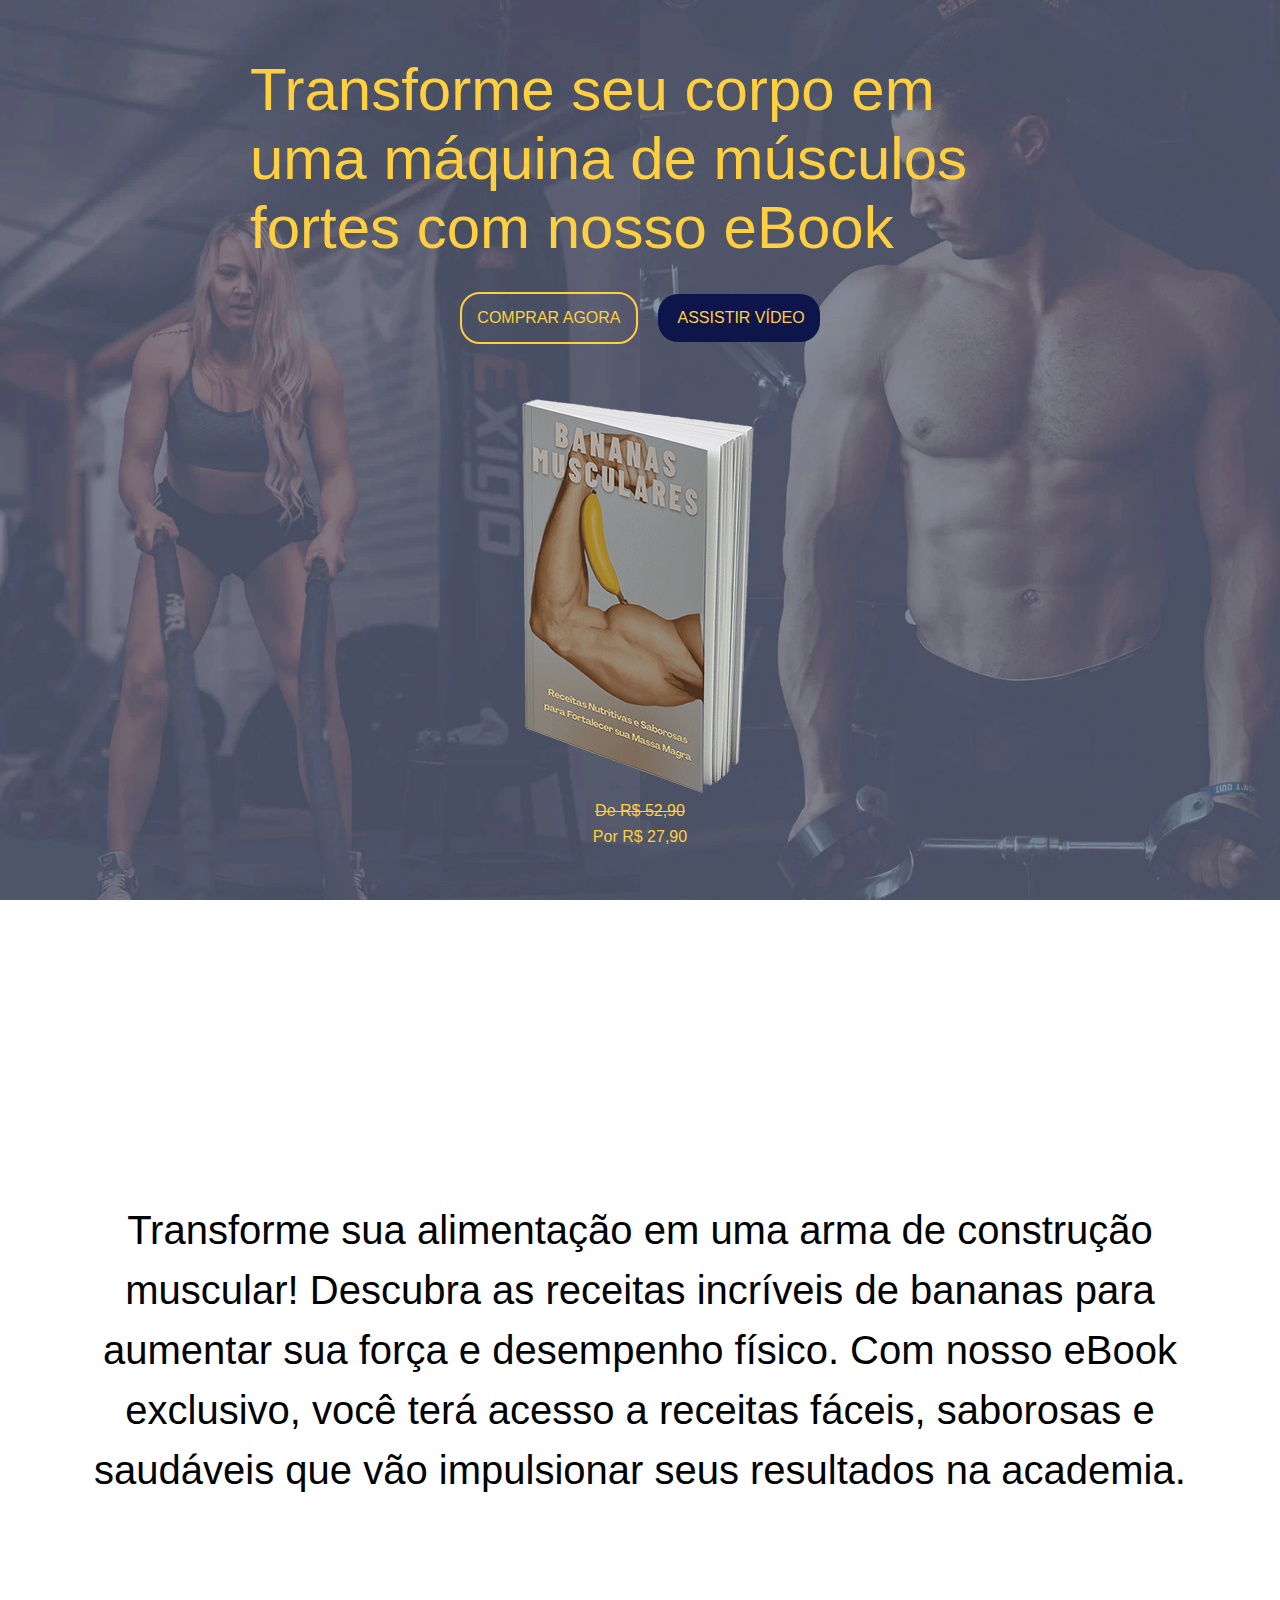
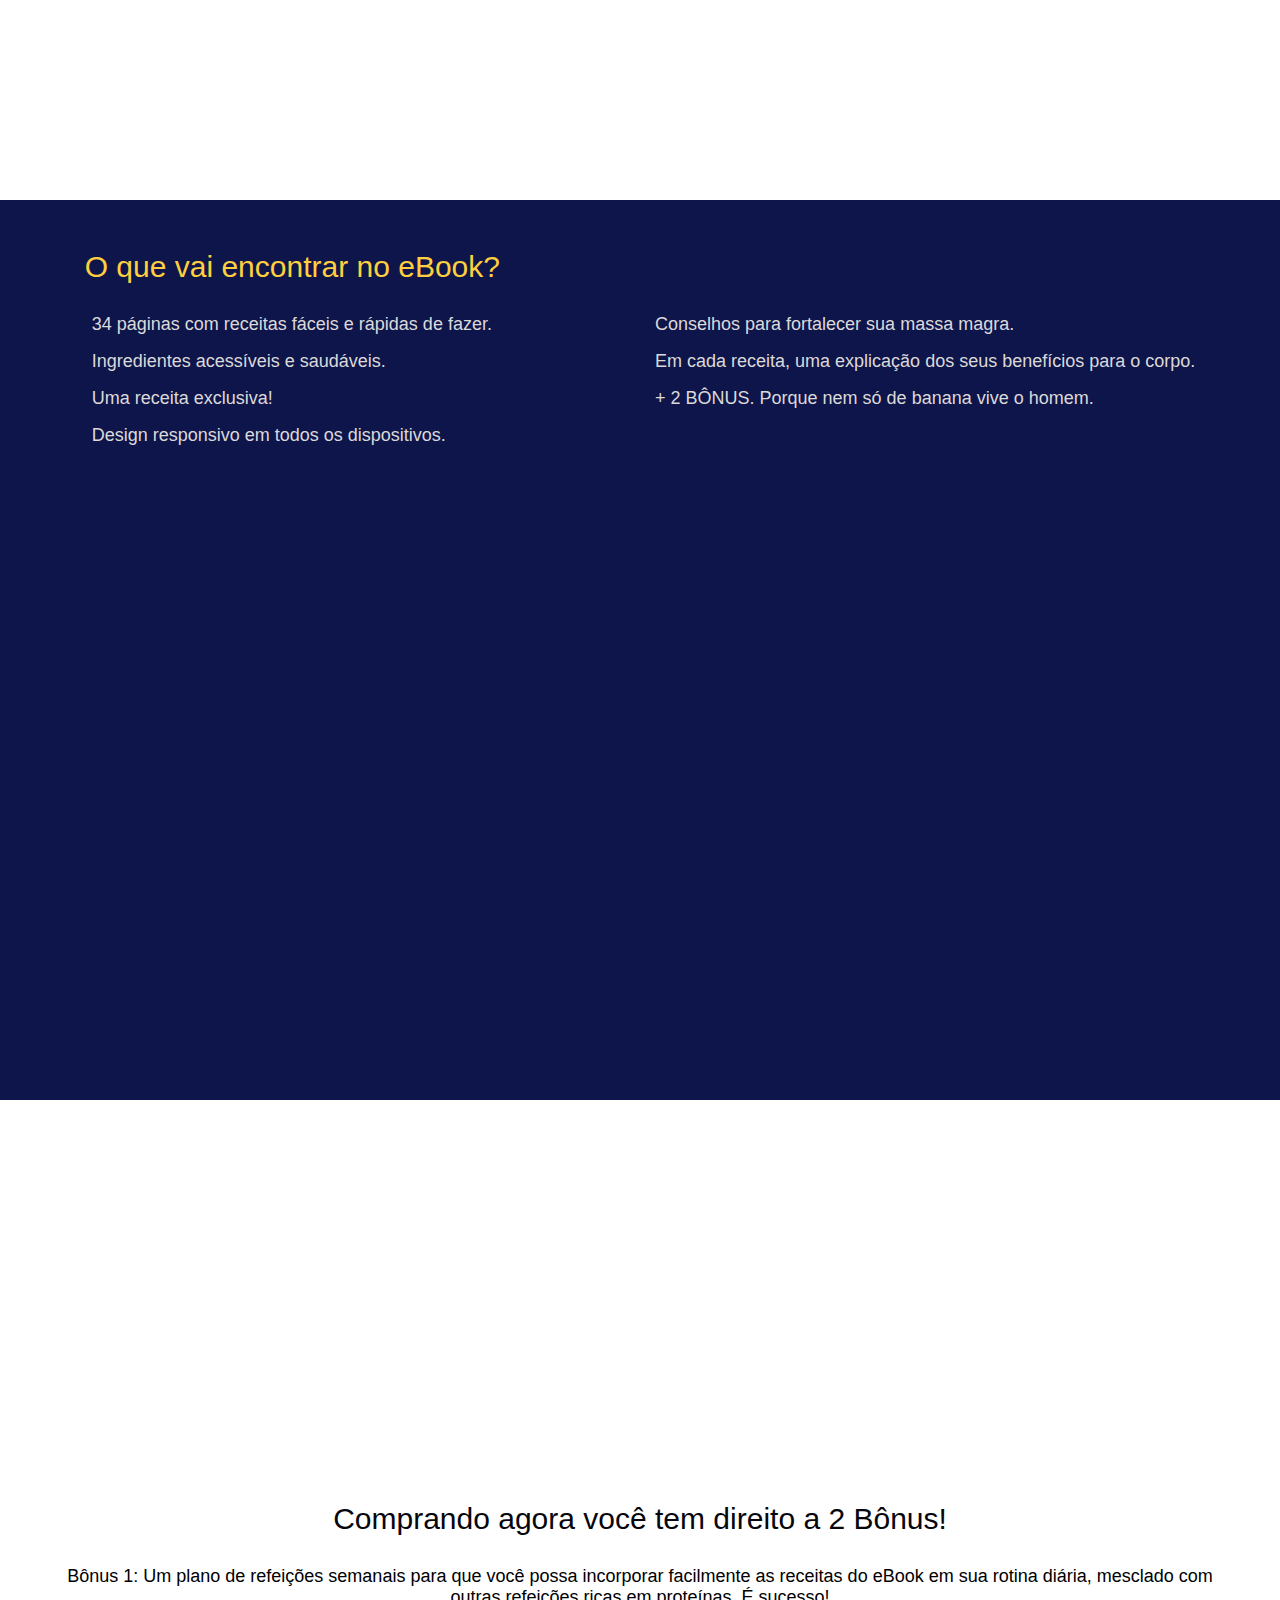
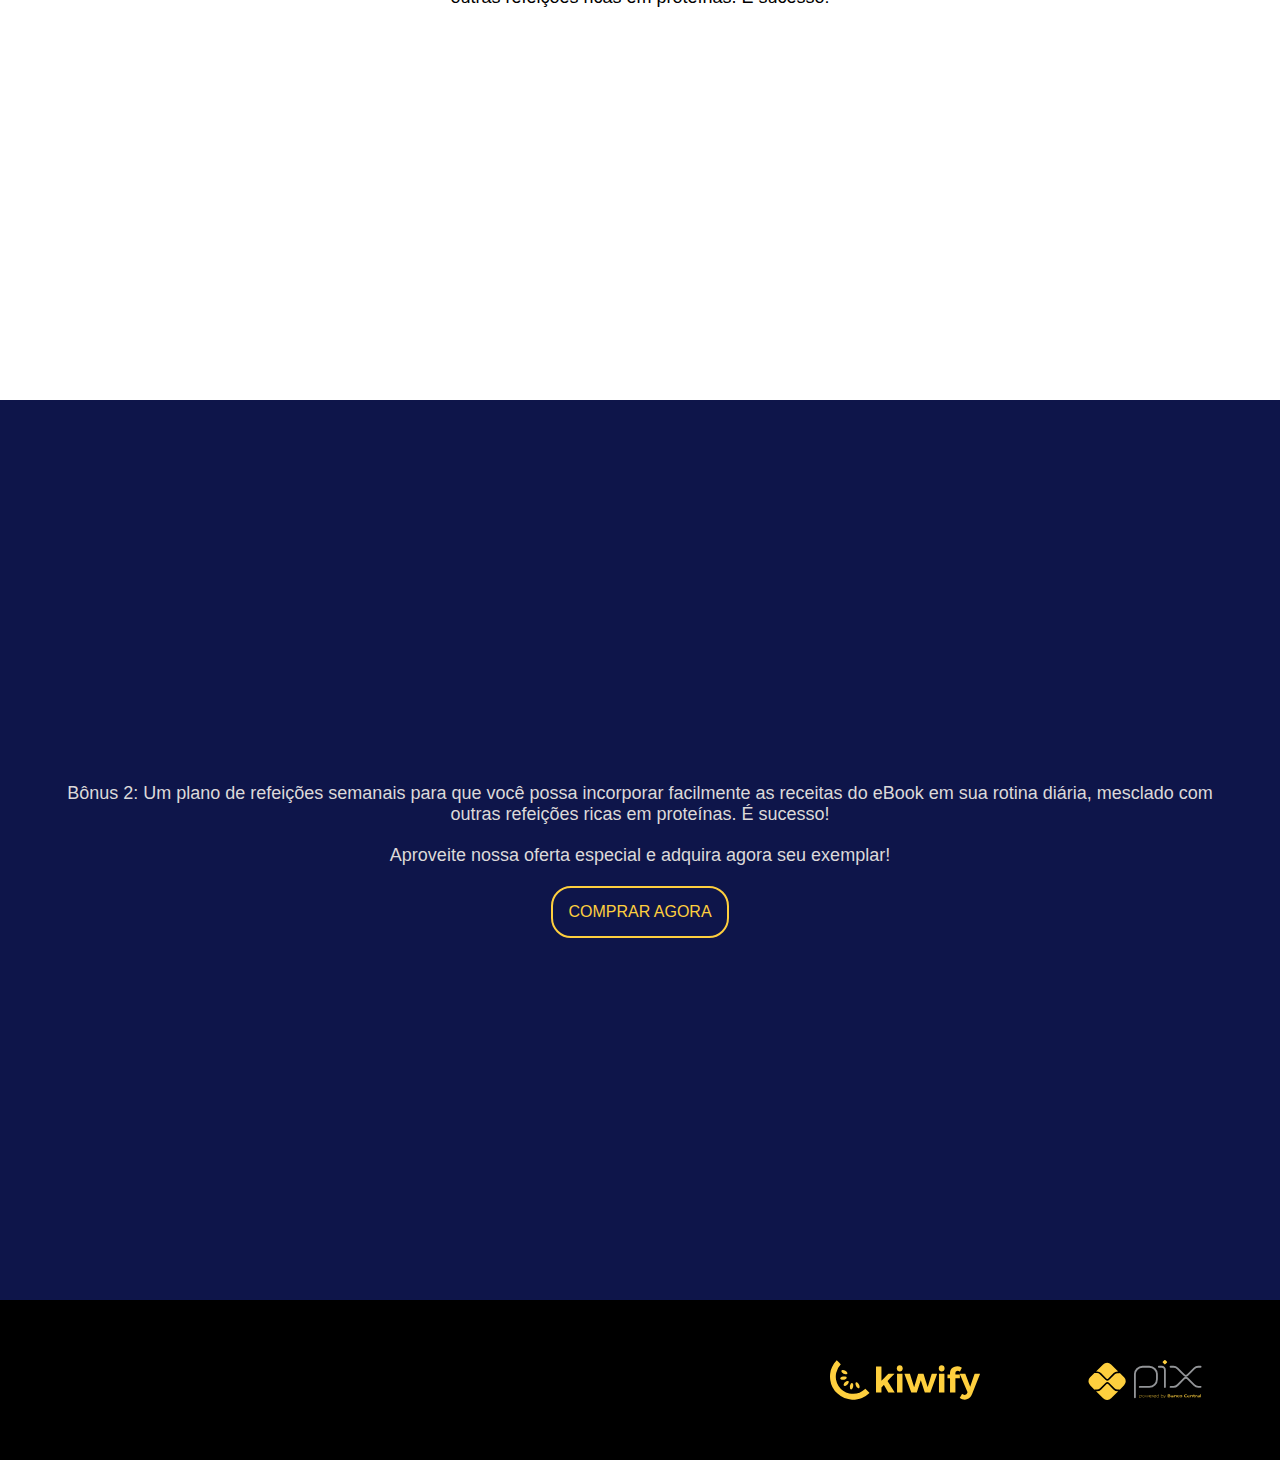
<file: index.html>
<!DOCTYPE html>
<html lang="pt-br">
<head>
    <meta charset="UTF-8">
    <meta http-equiv="X-UA-Compatible" content="IE=edge">
    <meta name="viewport" content="width=device-width, initial-scale=1.0">
    <title>Bananas Musculares - Receitas para fortalecimento muscular.</title>
    <meta name="description" content="Receitas Nutritivas e Saborosas para Fortalecer sua Massa Magra.">
    <meta name="robots" content="index, follow">
    <link rel="canonical" href="https://www.bananasmusculares.com.br/">
    <link rel="stylesheet" href="styles/mobile.css" async>
    <link rel="stylesheet" href="styles/media-query.css" async>
    </head>
<body>
    
    <section class="container">
        <div class="transforme">
            <h1>Transforme seu corpo em uma máquina de músculos fortes com nosso eBook</h1>
            <div class="buttons">
                <a href="https://pay.kiwify.com.br/ktBDfzz"><button class="btn-comprar">COMPRAR AGORA</button></a>
                <button class="btn-assistir"><i class="fa-solid fa-play"></i>ASSISTIR VÍDEO</button>
            </div>
        </div>
        <div class="cover">
            <img class="ebook-cover"src="/img/cover_book_mockup.png" alt="imagem do eBook Bananas Musculosas">
            <p><span>De R$ 52,90</span>
            Por R$ 27,90</p> 
        </div>
    </section>
    <section class="second-page" id="second-page">
            <h2>Transforme sua alimentação em uma arma de construção muscular! Descubra as receitas incríveis de bananas para aumentar sua força e desempenho físico. Com nosso eBook exclusivo, você terá acesso a receitas fáceis, saborosas e saudáveis que vão impulsionar seus resultados na academia.</h2>
    </section>
    <a name="second-page" ></a>

    <section class="third-page" id="third-page">
        <div class="ebook-content">
            <h3>O que vai encontrar no eBook?</h3>
            <ul class="list">
                <li><i class="fa-solid fa-circle-check"></i>34 páginas com receitas fáceis e rápidas de fazer.</li>
                <li><i class="fa-solid fa-circle-check"></i>Ingredientes acessíveis e saudáveis.</li>
                <li><i class="fa-solid fa-circle-check"></i>Uma receita exclusiva!</li>
                <li><i class="fa-solid fa-circle-check"></i>Design responsivo em todos os dispositivos.</li>
                <li><i class="fa-solid fa-circle-check"></i>Conselhos para fortalecer sua massa magra.</li>
                <li><i class="fa-solid fa-circle-check"></i>Em cada receita, uma explicação dos seus benefícios para o corpo.</li>
                <li><i class="fa-solid fa-circle-check"></i>+ 2 BÔNUS. Porque nem só de banana vive o homem.</li>
            </ul>
            <div class="img-content"></div>
        </div>
    </section>
    <a name="third-page" ></a>

    <section class="fourth-page" id="fourth-page">
        <div class="bonus1">
            <h3>Comprando agora você tem direito a 2 Bônus!</h3>
            <p class="fade-in-left"><strong>Bônus 1:</strong> Um plano de refeições semanais para que você possa incorporar facilmente as receitas do eBook em sua rotina diária, mesclado com outras refeições ricas em proteínas. É sucesso!</p>
            
        </div>
    </section>
    <a name="four-page" ></a>

    <section class="fifth-page" id="fifth-page">
        <div class="bonus2">
            <p><strong>Bônus 2:</strong> Um plano de refeições semanais para que você possa incorporar facilmente as receitas do eBook em sua rotina diária, mesclado com outras refeições ricas em proteínas. É sucesso!</p>
            <p>Aproveite nossa oferta especial e adquira agora seu exemplar!</p>
            <div class="desgracado"><a href="https://pay.kiwify.com.br/ktBDfzz"><button class="btn-comprar2">COMPRAR AGORA</button></a></div>
    </section>
    
        </div>
    <a name="fifth-page" ></a>
    
    
    
    <!-- Google Analytics tag (gtag.js) -->
    <script async src="https://www.googletagmanager.com/gtag/js?id=UA-256460355-1"></script>
    <script id="google_gtagjs" src="https://www.googletagmanager.com/gtag/js?id=G-VPR5662C38" defer="" data-deferred="1"></script>
    <script id="google_gtagjs-inline" src="[data-uri]" defer=""></script>
    <script>
    window.dataLayer = window.dataLayer || [];
    function gtag(){dataLayer.push(arguments);}
    gtag('js', new Date());

    gtag('config', 'UA-256460355-1');
    </script>

    <footer>
        <!--Font Awesome-->
        <link rel="stylesheet" href="https://cdnjs.cloudflare.com/ajax/libs/font-awesome/6.3.0/css/all.min.css" integrity="sha512-SzlrxWUlpfuzQ+pcUCosxcglQRNAq/DZjVsC0lE40xsADsfeQoEypE+enwcOiGjk/bSuGGKHEyjSoQ1zVisanQ==" crossorigin="anonymous" referrerpolicy="no-referrer" />
        <img class="img-kiwify" src="/img/logo-kiwify-yellow.svg" alt="logo da empresa Kiwify">
        <i class="fa-brands fa-cc-mastercard fa-3x"></i>
        <i class="fa-brands fa-cc-visa fa-3x"></i>
        <img class="img-pix" src="/img/logo_pix_yellow.svg" alt="logo do Pix Banco Central">
    </footer>
</body>
</html>
</file>
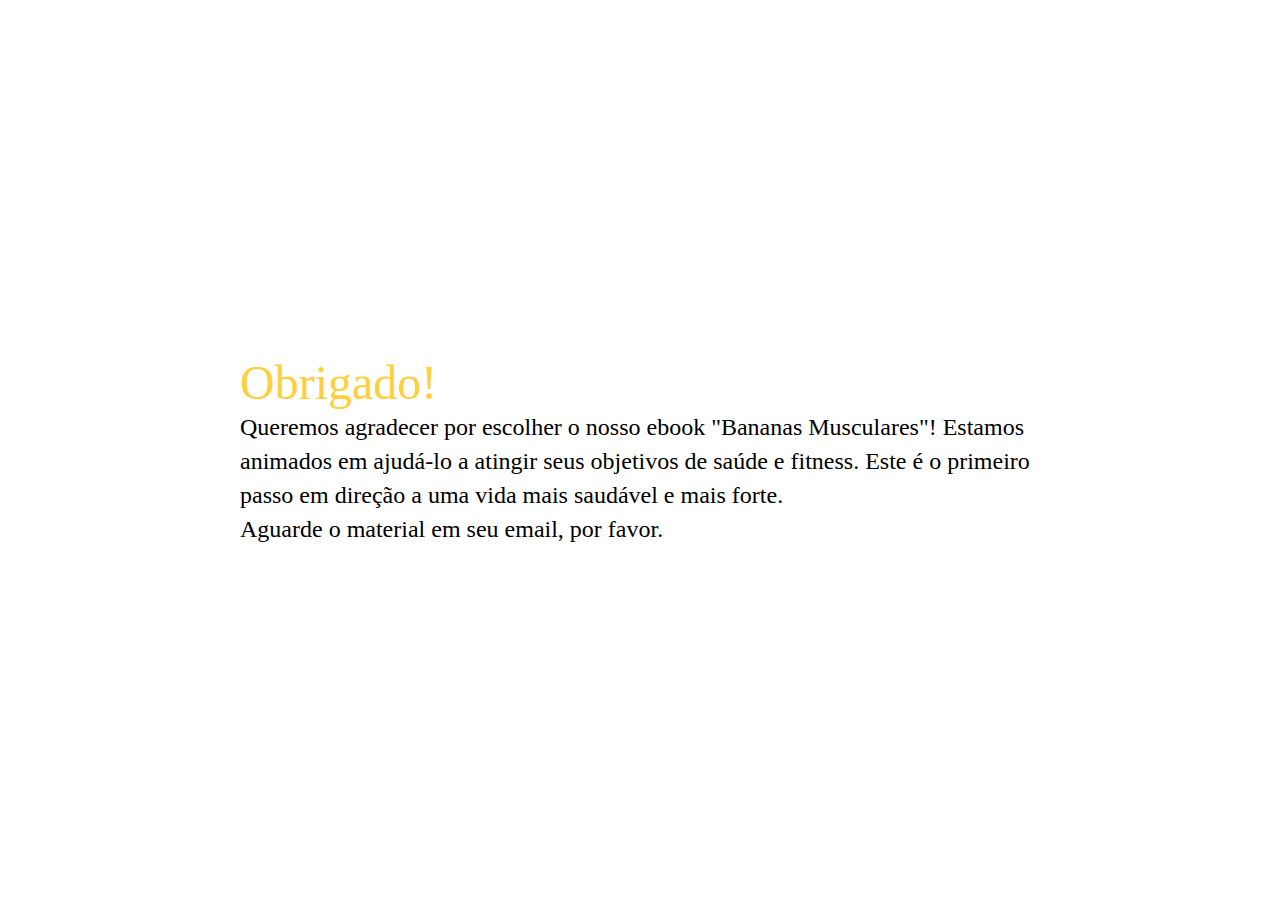
<file: obrigado.html>
<!DOCTYPE html>
<html lang="pt-br">
<head>
    <meta charset="UTF-8">
    <meta http-equiv="X-UA-Compatible" content="IE=edge">
    <meta name="viewport" content="width=device-width, initial-scale=1.0">
    <title>Obrigado</title>
    <meta name="robots" content="index, follow">
    <link rel="stylesheet" href="styles/obrigado.css">
</head>
<body>
    <div class="container">
        <h1>Obrigado!</h1>
        <p>Queremos agradecer por escolher o nosso ebook "Bananas Musculares"! Estamos animados em ajudá-lo a atingir seus objetivos de saúde e fitness. Este é o primeiro passo em direção a uma vida mais saudável e mais forte.</p>
        <p>Aguarde o material em seu email, por favor.</p>
    </div>
</body>
</html>
</file>
<file: styles/mobile.css>
@charset "UTF-8";
* {
    margin: 0;
    padding: 0;
    border: 0;
    font-size: 100%;
    box-sizing: border-box;
    font: inherit;
    vertical-align: baseline;
} 

body {
    background-image: url('/img/background-mobile.webp');
    background-position: center center;
    background-size: cover;
    background-repeat: no-repeat;
    height: 100vh;
}

html {
    scroll-behavior: smooth;
}

body {
    font-family: 'Franklin Gothic Medium', 'Arial Narrow', Arial, sans-serif;
}

.container {
    display: flex;
    flex-wrap: wrap;
    flex-direction: column;
    max-width: 360px;
    height: 100vh;
    margin: 0 auto;
    justify-content: center;
    align-items: center;
}
.transforme {
    width: 100%;
    justify-content: center;
    align-items: center;
    margin-bottom: 50px;
}

.buttons {
    display: flex;
    align-items: center;
    justify-content: center;
}

.transforme h1 {
    color: var(--color-primary);
}

.transforme h1{
    font-size: 24px;
    margin-bottom: 30px; 
}

.btn-comprar {
    color: var(--color-primary);
    background-color: transparent;
    border: 2px solid var(--color-primary);
    border-radius: 12px;
    padding: 8px;
    font-size: 12px;
}

.btn-comprar:hover {
    color: black;
    background-color: var(--color-primary);
}

.btn-comprar a:link{
    color: var(--color-primary);
    text-decoration: none;
}

.btn-comprar a:visited {
    color: var(--color-primary);
    text-decoration: none;
}

.btn-comprar a:hover {
    color: black;
    background-color: var(--color-primary);
}

.btn-assistir {
    color: var(--color-primary);
    background-color: var(--color-secondary);
    border-radius: 15px;
    padding: 12px;
    margin-left: 20px;
    font-size: 12px;
}

.btn-assistir i {
    margin-right: 5px;
}

.btn-assistir:hover {
    color: #557CAB;
    background-color: var(--color-primary);
}

.ebook-cover {
    width: 110px;
    height: 185px;
}

.cover p {
    text-align: center;
    font-size: 12px;
}

.cover p span{
    display: block;
    text-decoration: line-through;
    font-size: 12px;
    margin-bottom: 0.5em;
}

/*Page 2*/
#second-page {
    display: flex;
    background-color: white;
    height: 100vh;
    justify-content: center;
    align-items: center;
    margin: 0 auto;
}

#second-page h2{
    max-width: 460px;
    font-size: 22px;
    line-height: 34px;
    text-align: center;
}

/*Page 3*/
.third-page {
    width: 100%;
    height: 100vh;
    display: flex;
    flex-direction: column;
    background-color: var(--color-secondary);
}

.ebook-content {
    max-width: 630px;
    margin: 0 auto;
    padding: 20px;
}

.third-page h3 {
    color: var(--color-primary);
    font-size: 30px;
    margin: 20px 0;
}

.list {
    column-count: 2;
    list-style-type: none;
    color: var(--textcolor);
    margin-bottom: 20px;
    padding: 0px;
}

.list li {
    font-size: 14px;
    margin-bottom: 14px;
}

.ebook-content i{
    color: var(--color-primary);
    margin-right: 5px;
}

.img-content {
    background-image: url('/img/bananas_com_mel_mobile.webp');
    background-attachment: fixed;
    background-position: center center;
    background-repeat: no-repeat;
    background-size: cover;
    height: 420px;
}

/*Page 4*/
.fourth-page {
    width: 100%;
    height: 100vh;
    display: flex;
    flex-direction: column;
    justify-content: center;
    align-items: center;
}

.bonus1 {
    max-width: 330px;
    margin: 0 auto;
}

.fourth-page h3 {
    color: #06060c;
    font-size: 20px;
    margin: 0 auto;
    text-align: center;
}

.fourth-page p {
    color: black;
    font-size: 16px;
    margin-bottom: 20px;
    text-align: center;
}

.bonus1 img {
    display: block;
    margin: 0 auto;
    width: 330px;
    height: 246px;
}


/*Page 5*/
.fifth-page {
    width: 100%;
    height: 100vh;
    display: flex;
    flex-direction: column;
    justify-content: center;
    align-items: center;
    background-color: var(--color-secondary);
}

.bonus2 {
    max-width: 330px;
    margin: 0 auto;
}

.fifth-page p {
    color: var(--textcolor);
    font-size: 18px;
    margin: 20px 0;
    text-align: center;
}

.bonus2 img {
    display: block;
    margin: 0 auto;
    width: 330px;
    height: 219px;
}

.btn-comprar2 {
    color: var(--color-primary);
    background-color: transparent;
    border: 2px solid var(--color-primary);
    border-radius: 12px;
    padding: 8px;
    font-size: 12px;
}

.btn-comprar2:hover {
    color: black;
    background-color: var(--color-primary);
}

.btn-comprar2 a:link{
    color: var(--color-primary);
    text-decoration: none;
}

.btn-comprar2 a:visited {
    color: var(--color-primary);
    text-decoration: none;
}

.btn-comprar2 a:hover {
    color: black;
    background-color: var(--color-primary);
}

.desgracado {
    display: flex;
    justify-content: center;
}

/*Footer*/
footer {
    background-color: black;
    width: 100%;
    height: 160px;
    display: flex;
    justify-content: space-between;
    align-items: center;
}  

footer i,
footer img {
        color: var(--color-primary);
        margin-left: 30px;
}

.img-kiwify, .img-pix {
    width: 100px;
    height: 26px;
}

.img-kiwify {
    margin-left: 30px;
}
</file>
<file: styles/media-query.css>
@charset "UTF-8";
/* Typical Device Breakpoints 
Small screens: até 600px.
Mobile: de 600px até 768px. 
Tablet: de 768px até 992px.
Desktop: de 992px até 1.200px.
Big screens: acima de 1.200px.
*/
:root {
    --color-primary: #FECF3E;
    --color-secondary: #0E154A;
    --textcolor: #DCD9D9;
}

* {
    margin: 0;
    padding: 0;
    border: 0;
    box-sizing: border-box;
    font-size: 100%;
    font: inherit;
    vertical-align: baseline;
}  

@media screen and (min-width: 768px) and (max-width: 992px){
    body {
        background-image: url('/img/background_site_tablet.webp');
        background-position: center center;
        background-size: cover;
        background-repeat: no-repeat;
        height: 100vh;
    } 

    html {
        scroll-behavior: smooth;
    }
    
    body {
        font-family: 'Franklin Gothic Medium', 'Arial Narrow', Arial, sans-serif;
    }
    
    .container {
        display: flex;
        flex-wrap: wrap;
        max-width: 900px;
        height: 100vh;
        margin: 0 auto;
        justify-content: center;
        align-items: center;
    }
    .container .transforme {
        width: 65%;
        justify-content: center;
        align-items: center;
    }
    
    .buttons {
        display: flex;
        align-items: center;
        justify-content: center;
    }
    
    .transforme {
        margin-right: 20px;
    }

    .transforme h1 {
        color: var(--color-primary);
    }
    
    .slide-in-bck-center {
        font-size: 36px;
        margin-bottom: 30px; 
        -webkit-animation: slide-in-bck-center 0.9s cubic-bezier(0.250, 0.460, 0.450, 0.940) both;
                animation: slide-in-bck-center 0.9s cubic-bezier(0.250, 0.460, 0.450, 0.940) both;
    }
    
    .btn-comprar {
        color: var(--color-primary);
        background-color: transparent;
        border: 2px solid var(--color-primary);
        border-radius: 15px;
        padding: 12px;
        font-size: 16px;
    }
    
    .btn-comprar:hover {
        color: black;
        background-color: var(--color-primary);
    }
    
    .btn-comprar a:link{
        color: var(--color-primary);
        text-decoration: none;
    }
    
    .btn-comprar a:visited {
        color: var(--color-primary);
        text-decoration: none;
    }
    
    .btn-comprar a:hover {
        color: black;
        background-color: var(--color-primary);
    }
    
    .btn-assistir {
        color: var(--color-primary);
        background-color: var(--color-secondary);
        border-radius: 15px;
        padding: 12px;
        margin-left: 20px;
        font-size: 16px;
    }
    
    .btn-assistir i {
        margin-right: 5px;
    }
    
    .btn-assistir:hover {
        color: #557CAB;
        background-color: var(--color-primary);
    }
    
    .ebook-cover {
        width: 160px;
        height: 269px;
    }

    .cover {
        width: 25%;
    }
    
    .cover p {
        text-align: center;
        font-size: 16px;
    }
    
    .cover p span{
        display: block;
        text-decoration: line-through;
        font-size: 16px;
        margin-bottom: 0.5em;
    }
    
    /*Page 2*/
    #second-page {
        display: flex;
        background-color: white;
        height: 100vh;
        justify-content: center;
        align-items: center;
        margin: 0 auto;
    }
    
    #second-page h2{
        max-width: 900px;
        font-size: 34px;
        line-height: 60px;
        
    }
    
    /*Page 3*/
    .third-page {
        width: 100%;
        height: 100vh;
        display: flex;
        flex-direction: column;
        background-color: var(--color-secondary);
        margin: 0 auto;
    }
    
    .ebook-content {
        max-width: 1200px;
        margin: 0 40px;
       
    }
    
    .third-page h3 {
        color: var(--color-primary);
        font-size: 30px;
        margin: 30px 0;
    }
    
    .list {
        column-count: 2;
        list-style-type: none;
        color: var(--textcolor);
        margin-bottom: 20px;
        padding: 0px;
    }
    
    .list li {
        font-size: 18px;
        margin-bottom: 16px;
    }
    
    .ebook-content i{
        color: var(--color-primary);
        margin-right: 7px;
    }
    
    .img-content {
        background-image: url('/img/bananas_com_mel_desktop.webp');
        background-attachment: fixed;
        background-position: center;
        background-repeat: no-repeat;
        background-size: cover;
        height: 410px;
    }
    
    /*Page 4*/
    .fourth-page {
        width: 100%;
        height: 100vh;
        display: flex;
        justify-content: center;
        align-items: center;
    }
    
    .bonus1 {
        max-width: 1200px;
        margin: 0 auto;
    }
    
    .fourth-page h3 {
        color: #06060c;
        font-size: 30px;
        margin: 30px 0;
        text-align: center;
    }
    
    .fourth-page p {
        color: black;
        font-size: 18px;
        margin-bottom: 20px;
    }
    
    .bonus1 img {
        display: block;
        margin: 0 auto;
    }
    
    
    /*Page 5*/
    .fifth-page {
        width: 100%;
        height: 100vh;
        display: flex;
        flex-direction: column;
        justify-content: center;
        align-items: center;
        background-color: var(--color-secondary);
    }
    
    .bonus2 {
        max-width: 1200px;
        margin: 0 auto;
    }
    
    .fifth-page p {
        color: var(--textcolor);
        font-size: 18px;
        margin: 20px 0;
        text-align: center;
    }
    
    .bonus2 img {
        display: block;
        margin: 0 auto;
        width: 640px;
        height: 427px;
    }
    
    .btn-comprar2 {
        color: var(--color-primary);
        background-color: transparent;
        border: 2px solid var(--color-primary);
        border-radius: 20px;
        padding: 15px;
        font-size: 16px;
    }
    
    .btn-comprar2:hover {
        color: black;
        background-color: var(--color-primary);
    }
    
    .btn-comprar2 a:link{
        color: var(--color-primary);
        text-decoration: none;
    }
    
    .btn-comprar2 a:visited {
        color: var(--color-primary);
        text-decoration: none;
    }
    
    .btn-comprar2 a:hover {
        color: black;
        background-color: var(--color-primary);
    }
    
    .desgracado {
        display: flex;
        justify-content: center;
    }
    
    /*Footer*/
    footer {
        background-color: black;
        width: 100%;
        height: 160px;
        display: flex;
        justify-content: flex-end;
        align-items: center;
    }
    
    footer i,
    footer img {
        color: var(--color-primary);
        margin-left: 30px;
    }
    
    .img-kiwify, .img-pix {
        width: 100px;
        height: 26px;
    }
    
    .img-kiwify {
        margin-left: 30px;
    }
}

/*DESKTOP*/
@media screen and (min-width: 992px) and (max-width: 1200px) {
    body {
        background-image: url('/img/background_site_desktop.webp');
        background-position: center center;
        background-size: cover;
        background-repeat: no-repeat;
        height: 100vh;
    }

    html {
        scroll-behavior: smooth;
    }
    
    body {
        font-family: 'Franklin Gothic Medium', 'Arial Narrow', Arial, sans-serif;
    }
    
    .container {
        display: flex;
        flex-wrap: wrap;
        max-width: 1200px;
        height: 100vh;
        margin: 0 auto;
        justify-content: center;
        align-items: center;
    }
    .container .transforme {
        width: 65%;
        justify-content: center;
        align-items: center;
    }
    
    .buttons {
        display: flex;
        align-items: center;
        justify-content: center;
    }
    
    .transforme h1,p {
        color: var(--color-primary);
    }
    
    .transforme h1{
        font-size: 48px;
        margin-bottom: 20px; 
    }
    
    .btn-comprar {
        color: var(--color-primary);
        background-color: transparent;
        border: 2px solid var(--color-primary);
        border-radius: 20px;
        padding: 15px;
        font-size: 16px;
    }
    
    .btn-comprar:hover {
        color: black;
        background-color: var(--color-primary);
    }
    
    .btn-comprar a:link{
        color: var(--color-primary);
        text-decoration: none;
    }
    
    .btn-comprar a:visited {
        color: var(--color-primary);
        text-decoration: none;
    }
    
    .btn-comprar a:hover {
        color: black;
        background-color: var(--color-primary);
    }
    
    .btn-assistir {
        color: var(--color-primary);
        background-color: var(--color-secondary);
        border-radius: 20px;
        padding: 15px;
        margin-left: 20px;
        font-size: 16px;
    }
    
    .btn-assistir i {
        margin-right: 5px;
    }
    
    .btn-assistir:hover {
        color: #557CAB;
        background-color: var(--color-primary);
    }
    
    .ebook-cover {
        width: 240px;
        height: 404px;
    }
    
    .cover p {
        text-align: center;
        font-size: 16px;
    }
    
    .cover p span{
        display: block;
        text-decoration: line-through;
        font-size: 16px;
        margin-bottom: 0.5em;
    }
    
    /*Page 2*/
    #second-page {
        display: flex;
        background-color: white;
        height: 100vh;
        justify-content: center;
        align-items: center;
    }
    
    #second-page h2{
        max-width: 1100px;
        font-size: 30px;
        line-height: 60px;
        margin: 0 40px;
    }
    
    /*Page 3*/
    .third-page {
        width: 100%;
        height: 100vh;
        display: flex;
        flex-direction: column;
        background-color: var(--color-secondary);
    }
    
    .ebook-content {
        max-width: 1000px;
        margin: 0 auto;
        padding: 20px;
    }
    
    .third-page h3 {
        color: var(--color-primary);
        font-size: 30px;
        margin: 30px 0;
    }
    
    .list {
        column-count: 2;
        list-style-type: none;
        color: var(--textcolor);
        margin-bottom: 20px;
        padding: 0px;
    }
    
    .list li {
        font-size: 18px;
        margin-bottom: 16px;
    }
    
    .ebook-content i{
        color: var(--color-primary);
        margin-right: 7px;
    }
    
    .img-content {
        background-image: url('/img/bananas_com_mel_desktop.webp');
        background-attachment: fixed;
        background-position: center;
        background-repeat: no-repeat;
        background-size: cover;
        height: 420px;
    }
    
    /*Page 4*/
    .fourth-page {
        width: 100%;
        height: 100vh;
        display: flex;
        justify-content: center;
        align-items: center;
    }
    
    .bonus1 {
        max-width: 1200px;
        margin: 0 auto;
    }
    
    .fourth-page h3 {
        color: #06060c;
        font-size: 30px;
        margin: 30px 0;
        text-align: center;
    }
    
    .fourth-page p {
        color: black;
        font-size: 18px;
        margin-bottom: 20px;
    }
    
    .bonus1 img {
        display: block;
        margin: 0 auto;
    }
    
    
    /*Page 5*/
    .fifth-page {
        width: 100%;
        height: 100vh;
        display: flex;
        flex-direction: column;
        justify-content: center;
        align-items: center;
        background-color: var(--color-secondary);
    }
    
    .bonus2 {
        max-width: 1200px;
        margin: 0 auto;
    }
    
    .fifth-page p {
        color: var(--textcolor);
        font-size: 18px;
        margin: 20px 0;
        text-align: center;
    }
    
    .bonus2 img {
        display: block;
        margin: 0 auto;
        width: 640px;
        height: 427px;
    }
    
    .btn-comprar2 {
        color: var(--color-primary);
        background-color: transparent;
        border: 2px solid var(--color-primary);
        border-radius: 20px;
        padding: 15px;
        font-size: 16px;
    }
    
    .btn-comprar2:hover {
        color: black;
        background-color: var(--color-primary);
    }
    
    .btn-comprar2 a:link{
        color: var(--color-primary);
        text-decoration: none;
    }
    
    .btn-comprar2 a:visited {
        color: var(--color-primary);
        text-decoration: none;
    }
    
    .btn-comprar2 a:hover {
        color: black;
        background-color: var(--color-primary);
    }
    
    .desgracado {
        display: flex;
        justify-content: center;
    }
    
    /*Footer*/
    footer {
        background-color: black;
        width: 100%;
        height: 160px;
        display: flex;
        justify-content: flex-end;
        align-items: center;
    }
    
    footer i,
    footer img {
        color: var(--color-primary);
        margin-left: 30px;
    }

    .img-kiwify, .img-pix {
        width: 150px;
        height: 40px;
    }
    
    .img-pix {
        margin-right: 20px;
    }
    
}   

/*BIG SCREENS*/    
@media screen and (min-width: 1200px){
    body {
        background-image: url('/img/background_site_desktop.webp');
        background-position: center center;
        background-size: cover;
        background-repeat: no-repeat;
        height: 100vh;
    }

    html {
        scroll-behavior: smooth;
    }
    
    body {
        font-family: 'Franklin Gothic Medium', 'Arial Narrow', Arial, sans-serif;
    }
    
    .container {
        display: flex;
        flex-wrap: wrap;
        max-width: 1200px;
        height: 100vh;
        margin: 0 auto;
        flex-direction: column;
        justify-content: center;
        align-items: center;
    }
    .container .transforme {
        width: 65%;
        justify-content: center;
        align-items: center;
    }
    
    .buttons {
        display: flex;
        align-items: center;
        justify-content: center;
    }
    
    .transforme h1, p {
        color: var(--color-primary);
    }
    
    .transforme h1{
        font-size: 60px;
        margin-bottom: 30px; 
    }
    
    .btn-comprar {
        color: var(--color-primary);
        background-color: transparent;
        border: 2px solid var(--color-primary);
        border-radius: 20px;
        padding: 15px;
        font-size: 16px;
    }
    
    .btn-comprar:hover {
        color: black;
        background-color: var(--color-primary);
    }
    
    .btn-comprar a:link{
        color: var(--color-primary);
        text-decoration: none;
    }
    
    .btn-comprar a:visited {
        color: var(--color-primary);
        text-decoration: none;
    }
    
    .btn-comprar a:hover {
        color: black;
        background-color: var(--color-primary);
    }
    
    .btn-assistir {
        color: var(--color-primary);
        background-color: var(--color-secondary);
        border-radius: 20px;
        padding: 15px;
        margin-left: 20px;
        font-size: 16px;
    }
    
    .btn-assistir i {
        margin-right: 5px;
    }
    
    .btn-assistir:hover {
        color: #557CAB;
        background-color: var(--color-primary);
    }
    
    .ebook-cover {
        width: 240px;
        height: 404px;
    }
    
    .cover p {
        text-align: center;
        font-size: 16px;
    }
    
    .cover p span{
        display: block;
        text-decoration: line-through;
        font-size: 16px;
        margin-bottom: 0.5em;
    }
    
    /*Page 2*/
    #second-page {
        display: flex;
        background-color: white;
        height: 100vh;
        max-width: 100vw;
        justify-content: center;
        align-items: center;
    }

    #second-page h2 {
        max-width: 1200px;
        font-size: 40px;
        line-height: 60px;
    }
    
    /*Page 3*/
    .third-page {
        width: 100%;
        height: 100vh;
        display: flex;
        flex-direction: column;
        background-color: var(--color-secondary);
    }
    
    .ebook-content {
        max-width: 1200px;
        margin: 0 auto;
    }
    
    .third-page h3 {
        color: var(--color-primary);
        font-size: 30px;
        margin: 30px 0;
    }
    
    .list {
        column-count: 2;
        list-style-type: none;
        color: var(--textcolor);
        margin-bottom: 20px;
        padding: 0px;
    }
    
    .list li {
        font-size: 18px;
        margin-bottom: 16px;
    }
    
    .ebook-content i{
        color: var(--color-primary);
        margin-right: 7px;
    }
    
    .img-content {
        background-image: url('/img/bananas_com_mel_desktop.webp');
        background-attachment: fixed;
        background-position: center;
        background-repeat: no-repeat;
        background-size: cover;
        height: 450px;
    }
    
    /*Page 4*/
    .fourth-page {
        width: 100%;
        height: 100vh;
        display: flex;
        justify-content: center;
        align-items: center;
    }
    
    .bonus1 {
        max-width: 1200px;
        margin: 0 auto;
    }
    
    .fourth-page h3 {
        color: #06060c;
        font-size: 30px;
        margin: 30px 0;
        text-align: center;
    }
    
    .fourth-page p {
        color: black;
        font-size: 18px;
        margin-bottom: 20px;
    }
    
    .bonus1 img {
        display: block;
        margin: 0 auto;
    }
    
    
    /*Page 5*/
    .fifth-page {
        width: 100%;
        height: 100vh;
        display: flex;
        flex-direction: column;
        justify-content: center;
        align-items: center;
        background-color: var(--color-secondary);
    }
    
    .bonus2 {
        max-width: 1200px;
        margin: 0 auto;
    }
    
    .fifth-page p {
        color: var(--textcolor);
        font-size: 18px;
        margin: 20px 0;
        text-align: center;
    }
    
    .bonus2 img {
        display: block;
        margin: 0 auto;
        width: 640px;
        height: 427px;
    }
    
    .btn-comprar2 {
        color: var(--color-primary);
        background-color: transparent;
        border: 2px solid var(--color-primary);
        border-radius: 20px;
        padding: 15px;
        font-size: 16px;
    }
    
    .btn-comprar2:hover {
        color: black;
        background-color: var(--color-primary);
    }
    
    .btn-comprar2 a:link{
        color: var(--color-primary);
        text-decoration: none;
    }
    
    .btn-comprar2 a:visited {
        color: var(--color-primary);
        text-decoration: none;
    }
    
    .btn-comprar2 a:hover {
        color: black;
        background-color: var(--color-primary);
    }
    
    .desgracado {
        display: flex;
        justify-content: center;
    }
    
    /*Footer*/
    footer {
        background-color: black;
        width: 100%;
        height: 160px;
        display: flex;
        justify-content: flex-end;
        align-items: center;
    }
    
    footer i,
    footer img {
        color: var(--color-primary);
        margin-left: 30px;
    }

    .img-kiwify, .img-pix {
        width: 150px;
        height: 40px;
    }
    
    .img-pix {
        margin-right: 60px;
    }
}
</file>
<file: styles/obrigado.css>
@charset "UTF-8";
* {
    margin: 0;
    padding: 0;
    border: 0;
    box-sizing: border-box;
    font-size: 100%;
    font: inherit;
    vertical-align: baseline;
}  

.container {
    max-width: 450px;
    height: 100vh;
    display: flex;
    flex-direction: column;
    justify-content: center;
    align-items: start;
    margin: 0 auto;
}

h1 {
    color: #FECF3E;
    font-size: 32px;
}

p {
    font-size: 20px;
    line-height: 30px;
}



@media screen and (min-width: 768px) and (max-width: 992px){
    .container {
        max-width: 700px;
        height: 100vh;
        display: flex;
        flex-direction: column;
        justify-content: center;
        align-items: start;
        margin: 0 auto;
    }

    h1 {
        color: #FECF3E;
        font-size: 42px;
    }

    p {
        font-size: 26px;
        line-height: 39px;
    }
}

@media screen and (min-width: 992px) and (max-width: 1200px) {
    .container {
        max-width: 800px;
        height: 100vh;
        display: flex;
        flex-direction: column;
        justify-content: center;
        align-items: start;
        margin: 0 auto;
    }

    h1 {
        color: #FECF3E;
        font-size: 48px;
    }

    p {
        font-size: 24px;
        line-height: 34px;
    }
}

@media screen and (min-width: 1200px) {
    
    .container {
        max-width: 800px;
        height: 100vh;
        display: flex;
        flex-direction: column;
        justify-content: center;
        align-items: start;
        margin: 0 auto;
    }

    h1 {
        color: #FECF3E;
        font-size: 48px;
    }

    p {
        font-size: 24px;
        line-height: 34px;
    }
}
</file>
